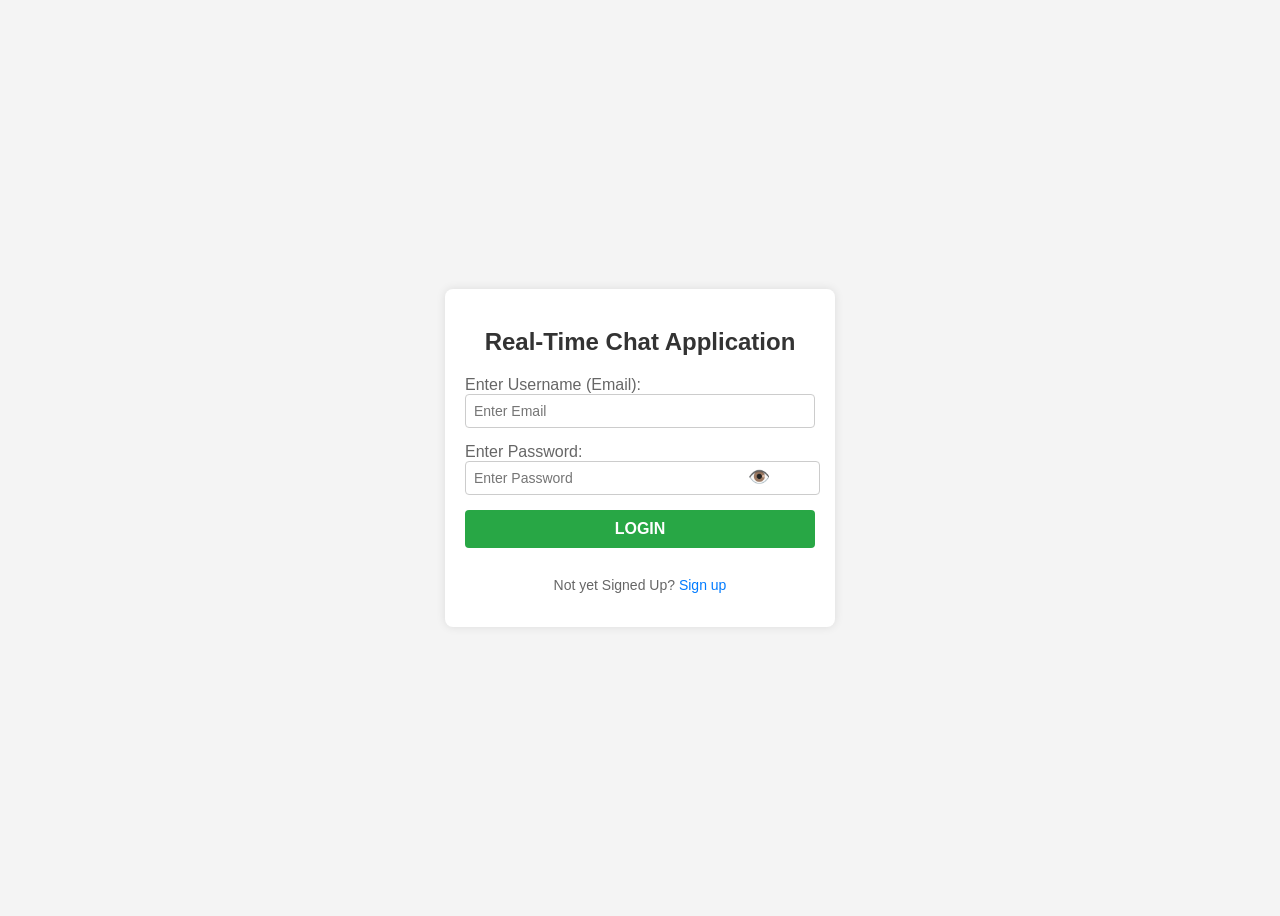
<file: index.html>
<!DOCTYPE html>
<html lang="en">
  <head>
    <meta charset="UTF-8" />
    <meta name="viewport" content="width=device-width, initial-scale=1.0" />
    <title>Real-Time Chat Application</title>
    <link rel="stylesheet" href="index.css" />
    <script defer src="auth.js"></script>
    <!-- Authentication script -->
    <script defer src="index.js"></script>
    <!-- Chat functionality -->
  </head>
  <body>
    <div class="container">
      <!-- Sidebar for Users -->
      <iframe src="users.html" class="sidebar"></iframe>

      <!-- Chat Section -->
      <div class="chat-section">
        <iframe id="chat-frame" src="" class="chat-frame"></iframe>
        <div class="chat-placeholder">
          <div class="chat-bubble">
            <p>Select a user to start chatting</p>
            <div class="typing-animation">
              <span></span><span></span><span></span>
            </div>
          </div>
        </div>
      </div>
    </div>
  </body>
</html>
</file>
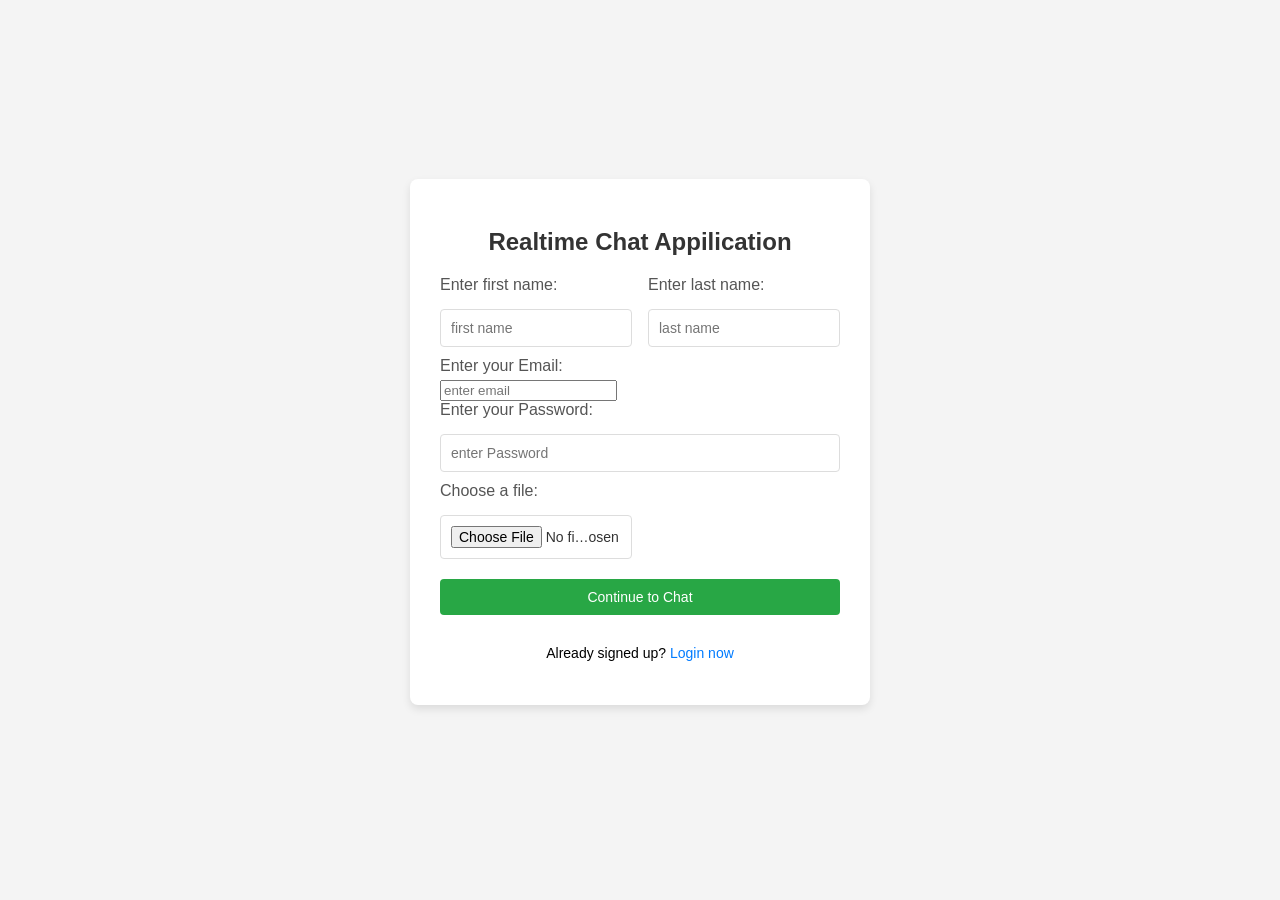
<file: form.html>
<html>
  <head>
    <title>CHAT APPILICATION</title>
    <link rel="styleSheet" href="form.css" />
  </head>
  <body>
    <div class="main">
      <form>
        <h2>Realtime Chat Appilication</h2>
        <div class="container">
          <div class="f11">
            <label>Enter first name:</label>
            <input type="text" placeholder="first name" id="f1" />
          </div>
          <div class="l11">
            <label>Enter last name:</label>
            <input type="text" placeholder="last name" id="l1" />
          </div>
        </div>
        <div class="e11">
          <label>Enter your Email:</label>
          <input type="mail" placeholder="enter email" id="e1" />
        </div>
        <div class="e11">
          <label>Enter your Password:</label>
          <input type="password" placeholder="enter Password" id="e1" />
        </div>
        <div class="f11">
          <label>Choose a file:</label>
          <input type="file" id="f1" />
        </div>
        <div class="s11">
          <input type="submit" value="Continue to Chat" id="s1" />
        </div>
        <div class="ll1">
          <p>Already signed up? <a href="login.html">Login now</a></p>
        </div>
      </form>
    </div>
  </body>
</html>
</file>
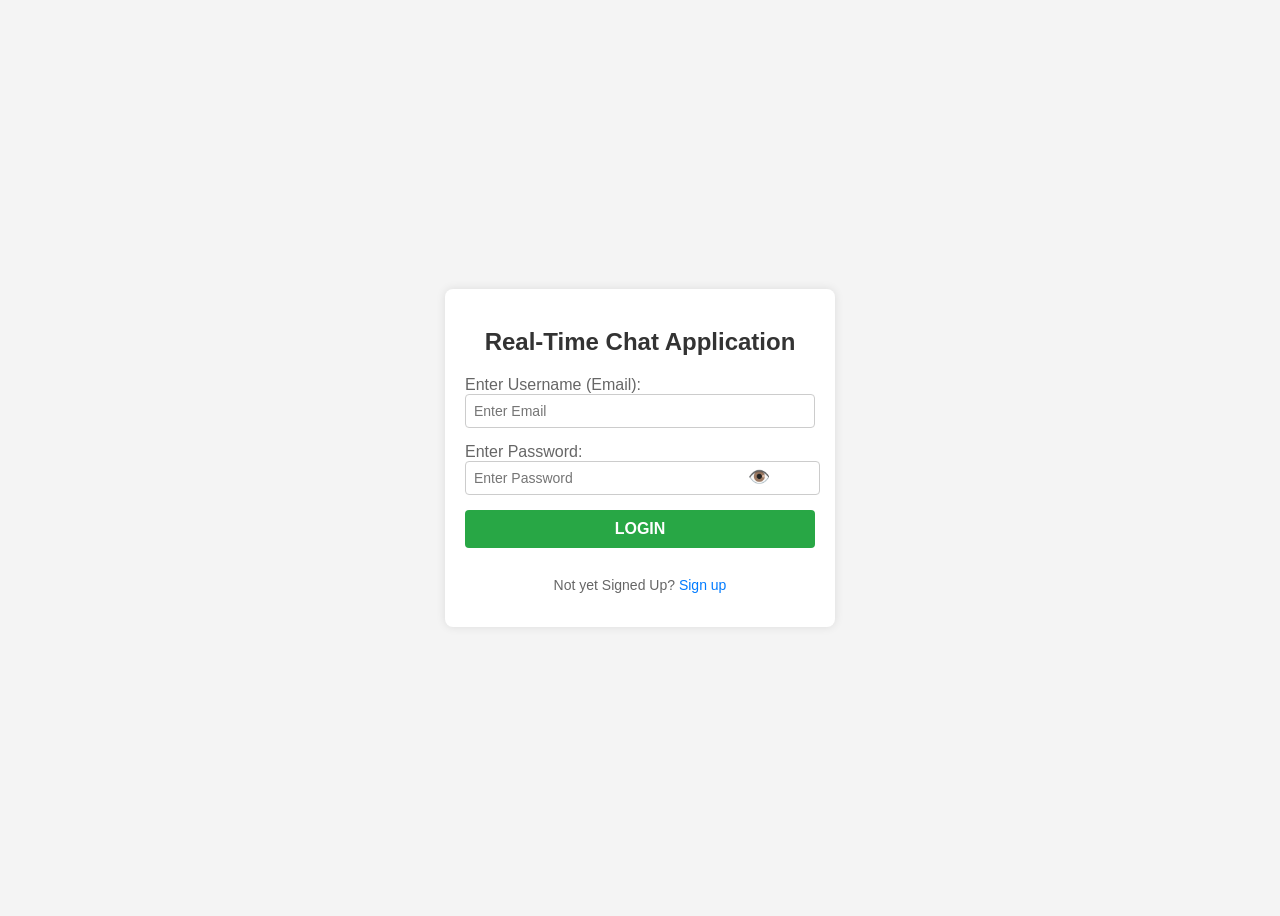
<file: login.html>
<!DOCTYPE html>
<html lang="en">
  <head>
    <meta charset="UTF-8" />
    <meta name="viewport" content="width=device-width, initial-scale=1.0" />
    <title>Login Page</title>
    <link href="login.css" rel="stylesheet" />
    <script defer src="login.js"></script>
  </head>
  <body>
    <div class="main">
      <form>
        <h2>Real-Time Chat Application</h2>
        <div class="e11">
          <label>Enter Username (Email):</label>
          <input type="email" placeholder="Enter Email" id="e1" required />
        </div>
        <div class="p11 password-container">
          <label>Enter Password:</label>
          <input
            type="password"
            id="p1"
            placeholder="Enter Password"
            required
          />
          <span class="eye-icon" id="togglePassword">👁️</span>
        </div>
        <div class="l11">
          <input type="submit" value="LOGIN" />
        </div>
        <p>Not yet Signed Up? <a href="signup.html">Sign up</a></p>
      </form>
    </div>
  </body>
</html>
</file>
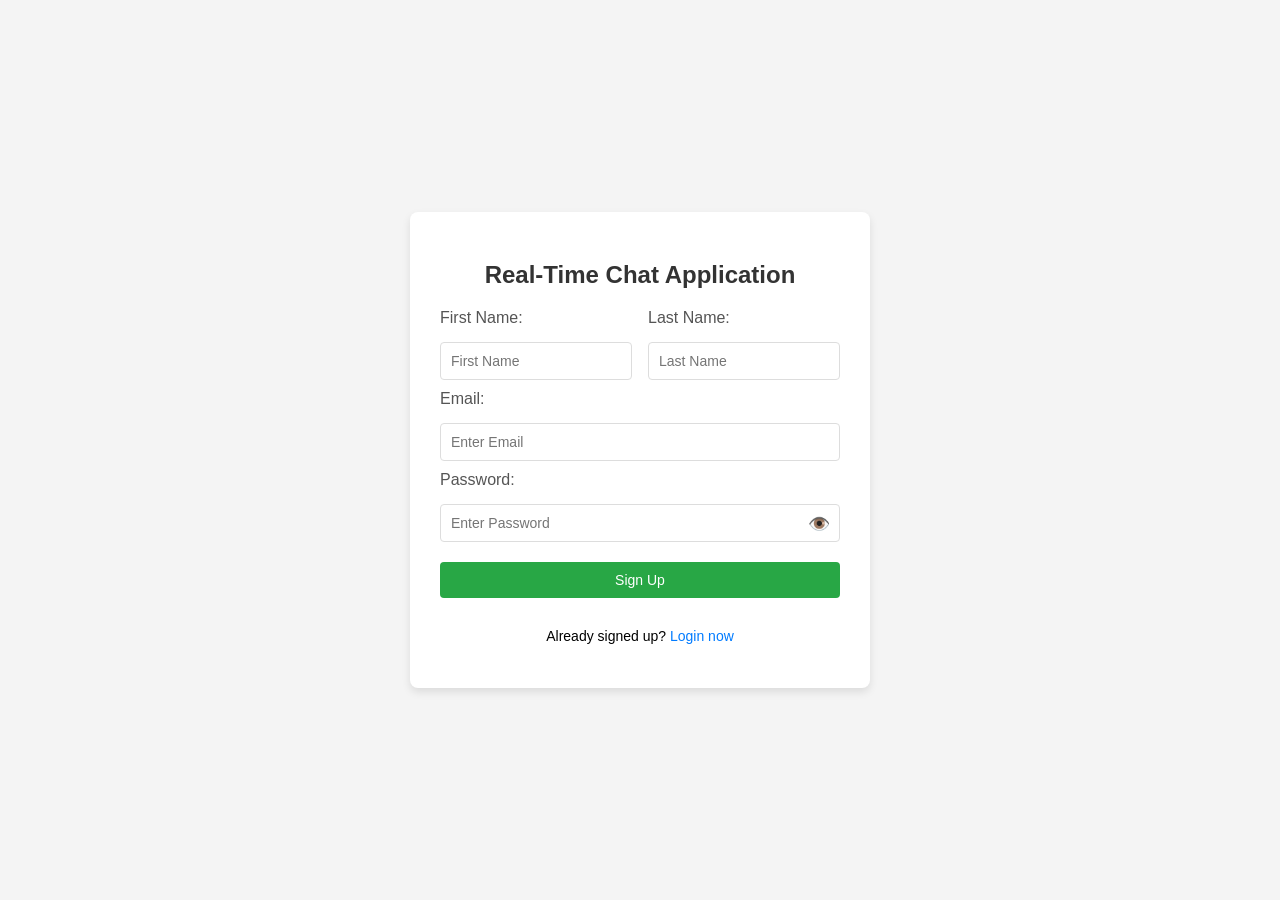
<file: Signup.html>
<!DOCTYPE html>
<html lang="en">
  <head>
    <meta charset="UTF-8" />
    <meta name="viewport" content="width=device-width, initial-scale=1.0" />
    <title>Sign Up</title>
    <link rel="stylesheet" href="form.css" />
    <script defer src="signup.js"></script>
  </head>
  <body>
    <div class="main">
      <form>
        <h2>Real-Time Chat Application</h2>
        <div class="container">
          <div class="f11">
            <label>First Name:</label>
            <input type="text" placeholder="First Name" id="f1" required />
          </div>
          <div class="l11">
            <label>Last Name:</label>
            <input type="text" placeholder="Last Name" id="l1" required />
          </div>
        </div>
        <div class="e11">
          <label>Email:</label>
          <input type="email" placeholder="Enter Email" id="e1" required />
        </div>
        <div class="e11 password-container">
          <label>Password:</label>
          <input
            type="password"
            placeholder="Enter Password"
            id="p1"
            required
          />
          <span class="eye-icon" id="togglePassword">👁️</span>
        </div>
        <div class="s11">
          <input type="submit" value="Sign Up" />
        </div>
        <div class="ll1">
          <p>Already signed up? <a href="login.html">Login now</a></p>
        </div>
      </form>
    </div>
  </body>
</html>
</file>
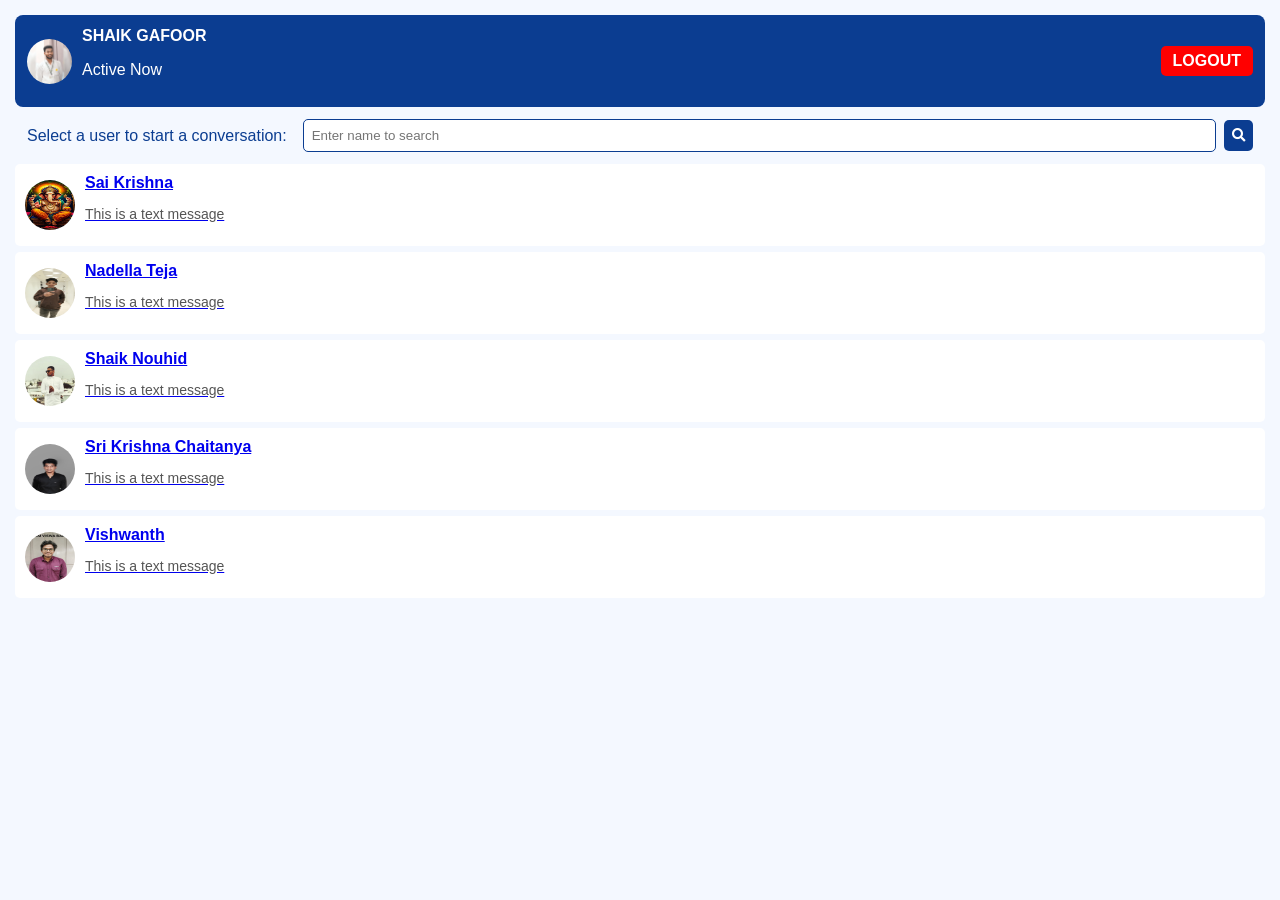
<file: users.html>
<!DOCTYPE html>
<html lang="en">
  <head>
    <meta charset="UTF-8" />
    <meta name="viewport" content="width=device-width, initial-scale=1.0" />
    <title>Real-Time Chat Application</title>

    <link
      rel="stylesheet"
      href="https://cdnjs.cloudflare.com/ajax/libs/font-awesome/5.15.4/css/all.min.css"
    />
    <link href="users.css" rel="stylesheet" />
    <script defer src="users.js"></script>
  </head>
  <body>
    <div class="d1">
      <section class="s1">
        <header>
          <div class="d2">
            <img src="img.jpg" alt="Admin Profile" />
            <div class="d3">
              <span><b>SHAIK GAFOOR</b></span>
              <p>Active Now</p>
            </div>
          </div>
          <a href="#" class="logout" id="logout-btn">LOGOUT</a>
        </header>

        <div class="d4">
          <span class="text">Select a user to start a conversation:</span><br />
          <input type="text" class="text" placeholder="Enter name to search" />
          <button><i class="fas fa-search search-icon"></i></button>
        </div>

        <!-- User List -->
        <div class="d5">
          <!-- User 1 -->
          <a href="#">
            <div class="d6">
              <img src="img1 .jpg" alt="Sai Krishna" />
              <div class="d7">
                <span>Sai Krishna</span>
                <p>This is a text message</p>
              </div>
            </div>
          </a>

          <!-- User 2 -->
          <a href="#">
            <div class="d6">
              <img src="img2.jpg" alt="Nadella Teja" />
              <div class="d7">
                <span>Nadella Teja</span>
                <p>This is a text message</p>
              </div>
            </div>
          </a>

          <!-- User 3 -->
          <a href="#">
            <div class="d6">
              <img src="img3.jpg" alt="Shaik Nouhid" />
              <div class="d7">
                <span>Shaik Nouhid</span>
                <p>This is a text message</p>
              </div>
            </div>
          </a>

          <!-- User 4 -->
          <a href="#">
            <div class="d6">
              <img src="img4.jpg" alt="Sri Krishna Chaitanya" />
              <div class="d7">
                <span>Sri Krishna Chaitanya</span>
                <p>This is a text message</p>
              </div>
            </div>
          </a>

          <!-- User 5 -->
          <a href="#">
            <div class="d6">
              <img src="img5.jpg" alt="Vishwanth" />
              <div class="d7">
                <span>Vishwanth</span>
                <p>This is a text message</p>
              </div>
            </div>
          </a>
        </div>
      </section>
    </div>
  </body>
</html>
</file>
<file: index.css>
/* General Layout */
body {
  display: flex;
  justify-content: center;
  align-items: center;
  height: 100vh;
  margin: 0;
  background: #f0f2f5;
  font-family: Arial, sans-serif;
}

/* Main Container */
.container {
  display: flex;
  width: 80%;
  height: 90vh;
  background: #ffffff;
  box-shadow: 0 4px 10px rgba(0, 0, 0, 0.2);
  border-radius: 10px;
  overflow: hidden;
}

/* Sidebar */
.sidebar {
  width: 30%;
  height: 100%;
  border-right: 2px solid #ddd;
}

/* Chat Section */
.chat-section {
  width: 70%;
  display: flex;
  justify-content: center;
  align-items: center;
  background: white;
  position: relative;
}

.chat-placeholder {
  font-size: 18px;
  color: #007bff;
  font-weight: bold;
}

/* Chat Frame */
.chat-frame {
  width: 100%;
  height: 100%;
  border: none;
  display: none; /* Hidden until chat opens */
}

/* Placeholder Styling */
.chat-placeholder {
  text-align: center;
  font-size: 18px;
  color: #666;
  margin-top: 50px;
}

/* Typing Animation */
.typing-animation {
  display: flex;
  justify-content: center;
  margin-top: 10px;
}

.typing-animation span {
  width: 8px;
  height: 8px;
  margin: 0 3px;
  background-color: #0b3d91;
  border-radius: 50%;
  display: inline-block;
  animation: typingBlink 1.5s infinite;
}

.typing-animation span:nth-child(1) {
  animation-delay: 0s;
}
.typing-animation span:nth-child(2) {
  animation-delay: 0.2s;
}
.typing-animation span:nth-child(3) {
  animation-delay: 0.4s;
}

@keyframes typingBlink {
  0%,
  100% {
    opacity: 0.3;
  }
  50% {
    opacity: 1;
  }
}
</file>
<file: form.css>
/* General styling */
body {
  font-family: Arial, sans-serif;
  background-color: #f4f4f4;
  margin: 0;
  padding: 0;
}

.main {
  display: flex;
  justify-content: center;
  align-items: center;
  min-height: 100vh;
  background-color: #f4f4f4;
}

form {
  background-color: #fff;
  padding: 30px;
  border-radius: 8px;
  width: 100%;
  max-width: 400px;
  box-shadow: 0 4px 8px rgba(0, 0, 0, 0.1);
}

h2 {
  text-align: center;
  font-size: 24px;
  margin-bottom: 20px;
  color: #333;
}

/* Input Fields */
label {
  display: block;
  font-size: 16px;
  margin-bottom: 5px;
  color: #555;
}

/* Ensure email field also gets 100% width */
input[type="text"],
input[type="email"], /* Added email field */
input[type="password"],
input[type="file"],
input[type="submit"] {
  width: 100%; /* Ensures full width */
  padding: 10px;
  margin: 10px 0;
  border: 1px solid #ddd;
  border-radius: 4px;
  font-size: 14px;
  color: #333;
  box-sizing: border-box;
}

input[type="submit"] {
  background-color: #28a745;
  color: white;
  cursor: pointer;
  border: none;
  transition: background-color 0.3s ease;
}

input[type="submit"]:hover {
  background-color: #218838;
}

/* Style for containers */
.container {
  display: flex;
  justify-content: space-between;
}

.f11,
.l11 {
  width: 48%;
}

.e11 e1 {
  margin-bottom: 15px;
  width: 100;
}

.s11 {
  text-align: center;
}

.ll1 {
  text-align: center;
  margin-top: 20px;
}

.ll1 p {
  font-size: 14px;
}

.ll1 a {
  text-decoration: none;
  color: #007bff;
}

.ll1 a:hover {
  color: #0056b3;
}

.password-container {
  display: flex;
  flex-direction: column;
  position: relative;
}

.password-container label {
  margin-bottom: 5px; /* Adds spacing below the label */
}

.password-container input {
  width: 100%;
  padding-right: 40px; /* Space for the eye icon */
}

.password-container .eye-icon {
  position: absolute;
  right: 10px;
  top: 65%; /* Aligns with the input field */
  transform: translateY(-50%);
  cursor: pointer;
  font-size: 18px;
  color: gray;
}

.password-container .eye-icon.visible {
  color: black;
}
</file>
<file: login.css>
body {
  font-family: Arial, sans-serif;
  display: flex;
  justify-content: center;
  align-items: center;
  height: 100vh;
  background-color: #f4f4f4;
}

.main {
  background: white;
  padding: 20px;
  border-radius: 8px;
  box-shadow: 0 0 10px rgba(0, 0, 0, 0.1);
  width: 350px; /* Match signup container width */
}

form {
  display: flex;
  flex-direction: column;
}

h2 {
  text-align: center;
  margin-bottom: 20px;
  font-weight: bold;
  color: #333; /* Darker color for heading */
}

/* Light color for labels and text */
.e11 label,
.p11 label,
p {
  color: #666; /* Lighter text color */
}

.e11,
.p11,
.l11 {
  display: flex;
  flex-direction: column;
  margin-bottom: 15px;
}

input {
  padding: 8px;
  border: 1px solid #ccc;
  border-radius: 4px;
  font-size: 14px;
}

.password-container {
  position: relative;
  display: flex;
  flex-direction: column;
  width: 90%;
}

.password-container input {
  width: calc(100% - 10px);
  padding-right: 40px;
}

.password-container .eye-icon {
  position: absolute;
  right: 10px;
  top: 65%;
  transform: translateY(-50%);
  cursor: pointer;
  font-size: 18px;
  color: gray;
}

.password-container .eye-icon.visible {
  color: black;
}

.l11 input {
  background-color: #28a745;
  color: white;
  border: none;
  cursor: pointer;
  padding: 10px;
  font-size: 16px;
  border-radius: 4px;
  font-weight: bold;
}

.l11 input:hover {
  background-color: #218838;
}

p {
  text-align: center;
  font-size: 14px;
}

a {
  color: #007bff;
  text-decoration: none;
}

a:hover {
  text-decoration: underline;
}
</file>
<file: users.css>
body {
  background-color: #f4f8ff;
  font-family: "Poppins", sans-serif;
  color: #0b3d91;
  margin: 0;
  padding: 0;
}

.d1 {
  width: 100%;
  height: 100%;
  display: flex;
  flex-direction: column;
}

.s1 {
  display: flex;
  flex-direction: column;
  width: 100%;
  height: 100%;
  padding: 15px;
  box-sizing: border-box;
}

header {
  display: flex;
  justify-content: space-between;
  align-items: center;
  background: #0b3d91;
  color: white;
  padding: 12px;
  border-radius: 8px;
}

.d2 {
  display: flex;
  align-items: center;
}

.d2 img {
  width: 45px;
  height: 45px;
  border-radius: 50%;
  margin-right: 10px;
}

.d3 {
  display: flex;
  flex-direction: column;
}

.d3 span {
  font-weight: bold;
  font-size: 16px;
}

.logout {
  background: red;
  color: white;
  text-decoration: none;
  padding: 6px 12px;
  border-radius: 5px;
  font-weight: bold;
  transition: background 0.3s;
}

.logout:hover {
  background: darkred;
}

.d4 {
  display: flex;
  align-items: center;
  padding: 12px;
  gap: 8px;
}

.d4 input {
  flex: 1;
  padding: 8px;
  border: 1px solid #0b3d91;
  border-radius: 5px;
}

.d4 button {
  background: #0b3d91;
  border: none;
  padding: 8px;
  border-radius: 5px;
  color: white;
  cursor: pointer;
}

.d4 button:hover {
  background: #092b65;
}

.d5 {
  display: flex;
  flex-direction: column;
  gap: 6px;
  overflow-y: auto;
  max-height: 80vh;
}

.d6 {
  display: flex;
  align-items: center;
  padding: 10px;
  background: white;
  border-radius: 5px;
  cursor: pointer;
  transition: background 0.3s;
}

.d6:hover {
  background: #e0eaff;
}

.d6 img {
  width: 50px;
  height: 50px;
  border-radius: 50%;
  margin-right: 10px;
}

.d7 span {
  font-size: 16px;
  font-weight: bold;
}

.d7 p {
  font-size: 14px;
  color: #555;
}
</file>
